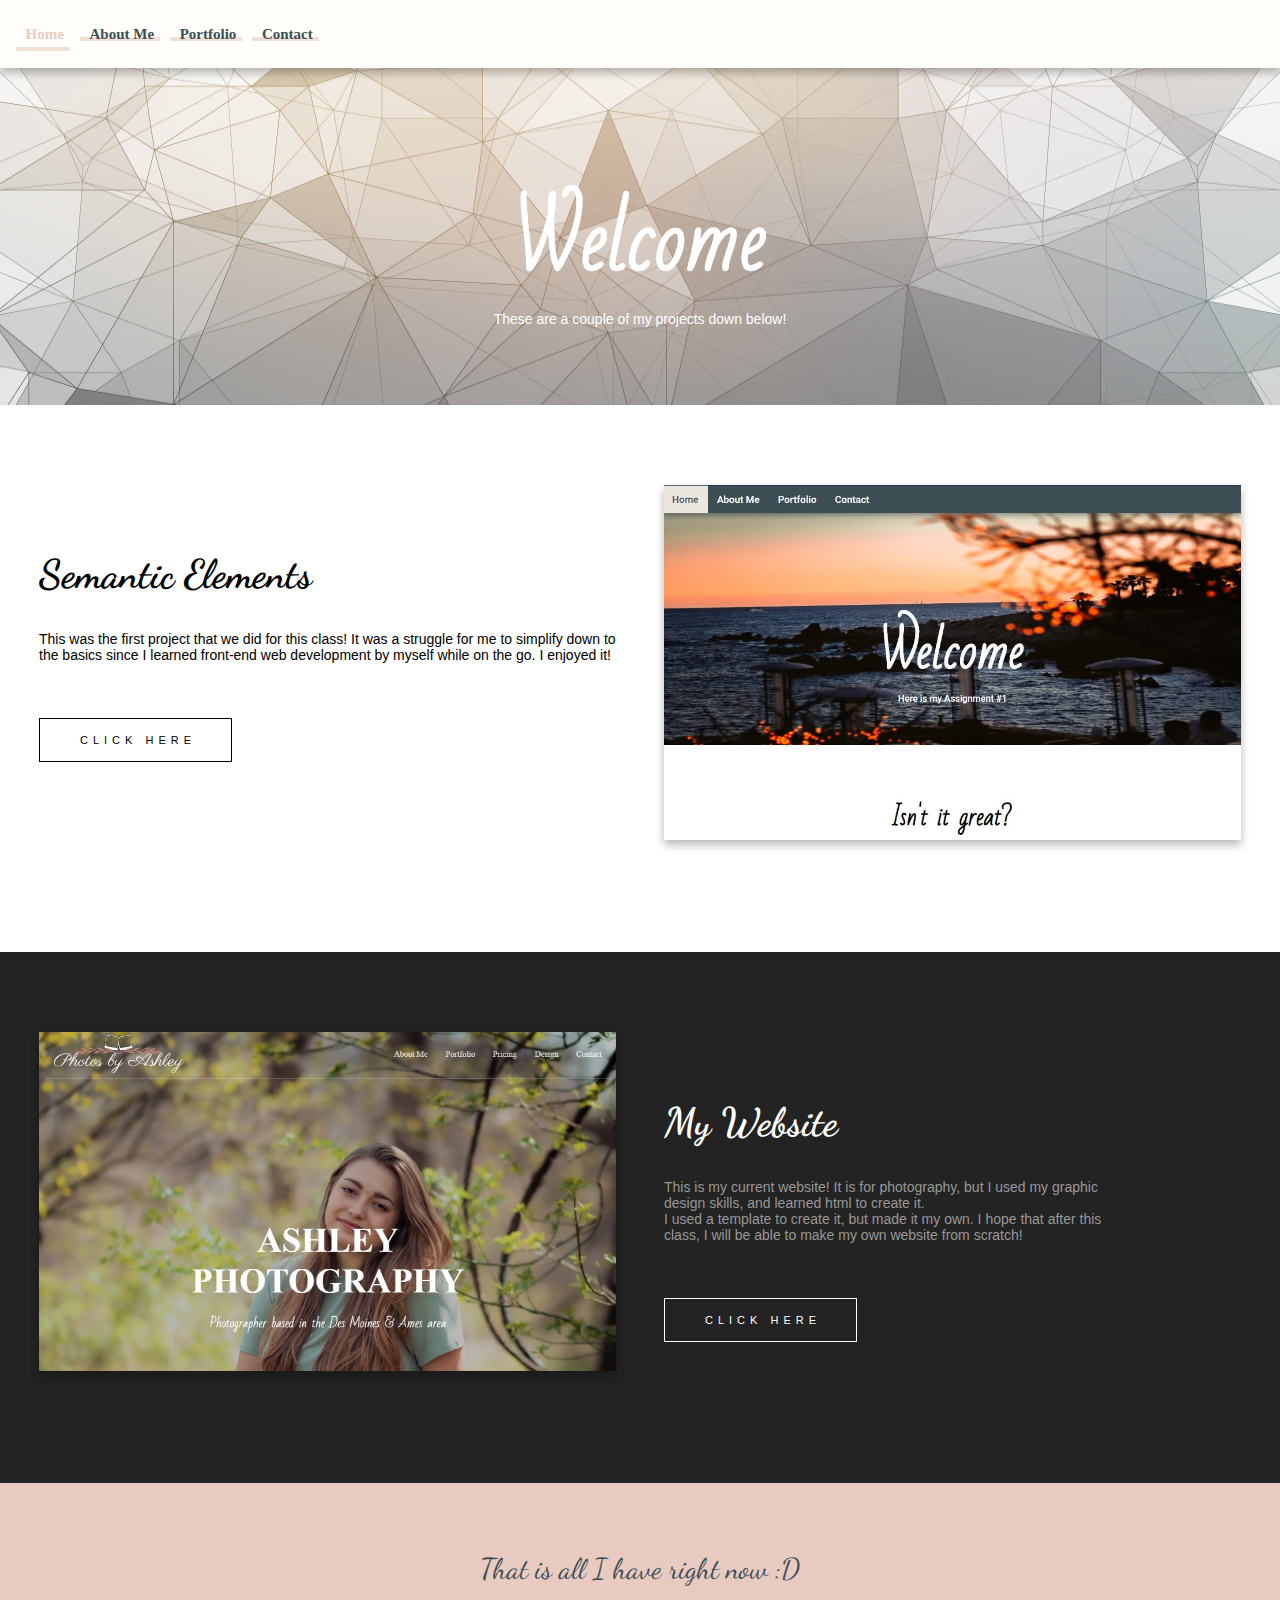
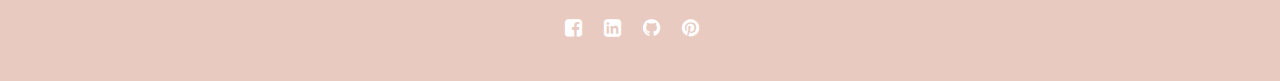
<file: index.html>
<!DOCTYPE html> 
<html lang="en"> 
    <head> 
        <meta charset="UTF-8"/> 
        <title>Good Website</title>         
        <link rel="stylesheet" href="https://fonts.googleapis.com/css?family=Bad+Script"> 
        <link rel="stylesheet" href="https://fonts.googleapis.com/css?family=Amatic+SC"> 
        <link href='https://fonts.googleapis.com/css?family=Roboto+Condensed:300,400,700%7COpen+Sans:300,400,600,700' rel='stylesheet' type='text/css'>
        <link rel="stylesheet" href="https://fonts.googleapis.com/css?family=Dancing+Script"> 
        <link rel="stylesheet" href="https://cdnjs.cloudflare.com/ajax/libs/font-awesome/4.7.0/css/font-awesome.min.css"> 
        <link rel="stylesheet" href="styles/stylesheet.css"> 
    </head>     
    <body> 
        <!-- Header -->         
        <header class="header fixed shadow"> 
            <nav class="nav"> 
                <ul> 
                    <li> 
                        <a class="active" href="index.html">Home</a> 
                    </li>                     
                    <li> 
                        <a href="about-me.html">About Me</a> 
                    </li>                     
                    <li> 
                        <a href="#portfolio">Portfolio</a> 
                    </li>                     
                    <li> 
                        <a href="contact.html">Contact</a> 
                    </li>                     
                </ul>                 
            </nav>             
        </header>         
        <!-- Content -->         
        <div class="content clearfix"> 
            <!-- Main  -->             
            <section class="hero"> 
                <div class="bg-image"> 
                    <img src="images/1.jpg" alt="Cat" class="width-12"> 
                    <div class="bg-text"> 
                        <h1 class="white">Welcome</h1> 
                        <p class="white">These are a couple of my projects down below!</p> 
                    </div>                     
                </div>                 
            </section>             
            <section class="section-block bg-white"> 
                <div class="row"> 
                    <div class="column width-6 pt-2"> 
                        <h2 class="dancing">Semantic Elements</h2> 
                        <p>This was the first project that we did for this class! It was a struggle for me to simplify down to the basics since I learned front-end web development by myself while on the go. I enjoyed it!</p>
                        <br> 
                        <button class="new" onclick="window.open('https://github.com/ashleyL25/semantic-elements.git', '_blank'); return false;">Click Here</button>                         
                    </div>                     
                    <div class="column width-6"> 
                        <img src="images/Semantic-Element-webpage.jpg" alt="Project 1" class="shadow width-12"> 
                    </div>                     
                </div>                 
            </section>             
            <section class="section-block bg-grey"> 
                <div class="row"> 
                    <div class="column width-6"> 
                        <img src="images/my-website.jpg" alt="Project 1" class="shadow width-12"> 
                    </div>                     
                    <div class="column width-5 pt-2"> 
                        <h2 class="white dancing">My Website</h2> 
                        <p class="light-grey">This is my current website! It is for photography, but I used my graphic design skills, and learned html to create it.<br>I used a template to create it, but made it my own. I hope that after this class, I will be able to make my own website from scratch!</p>
                        <br> 
                        <button class="dark" onclick="window.open('http://photosbyashleyia.com/', '_blank'); return false;">Click Here</button>                         
                    </div>                     
                </div>                 
            </section>             
        </div>         
        <!-- Footer -->         
        <footer class="footer"> 
            <div> 
                <h3 class="delay dancing">That is all I have right now :D</h3> 
            </div>             
            <div class="width-6 center"> 
                <ul class="social-list horizontal"> 
                    <li> 
                        <a href="https://www.facebook.com/Ashley-McDowell-232344890658340"><i class="fa fa-facebook-square" style="font-size:20px;color:white"></i></a> 
                    </li>                     
                    <li> 
                        <a href="https://www.linkedin.com/in/ashley-mcdowell-99b544112"><i class="fa fa-linkedin-square" style="font-size:20px;color:white"></i></a> 
                    </li>                     
                    <li> 
                        <a href="https://github.com/ashleyL25"><i class="fa fa-github" style="font-size:20px;color:white"></i></a> 
                    </li>                     
                    <li> 
                        <a href="https://pin.it/stxhkap7amxkat"><i class="fa fa-pinterest" style="font-size:20px;color:white"></i></a> 
                    </li>                     
                </ul>                 
            </div>             
        </footer>         
    </body>     
</html>
</file>
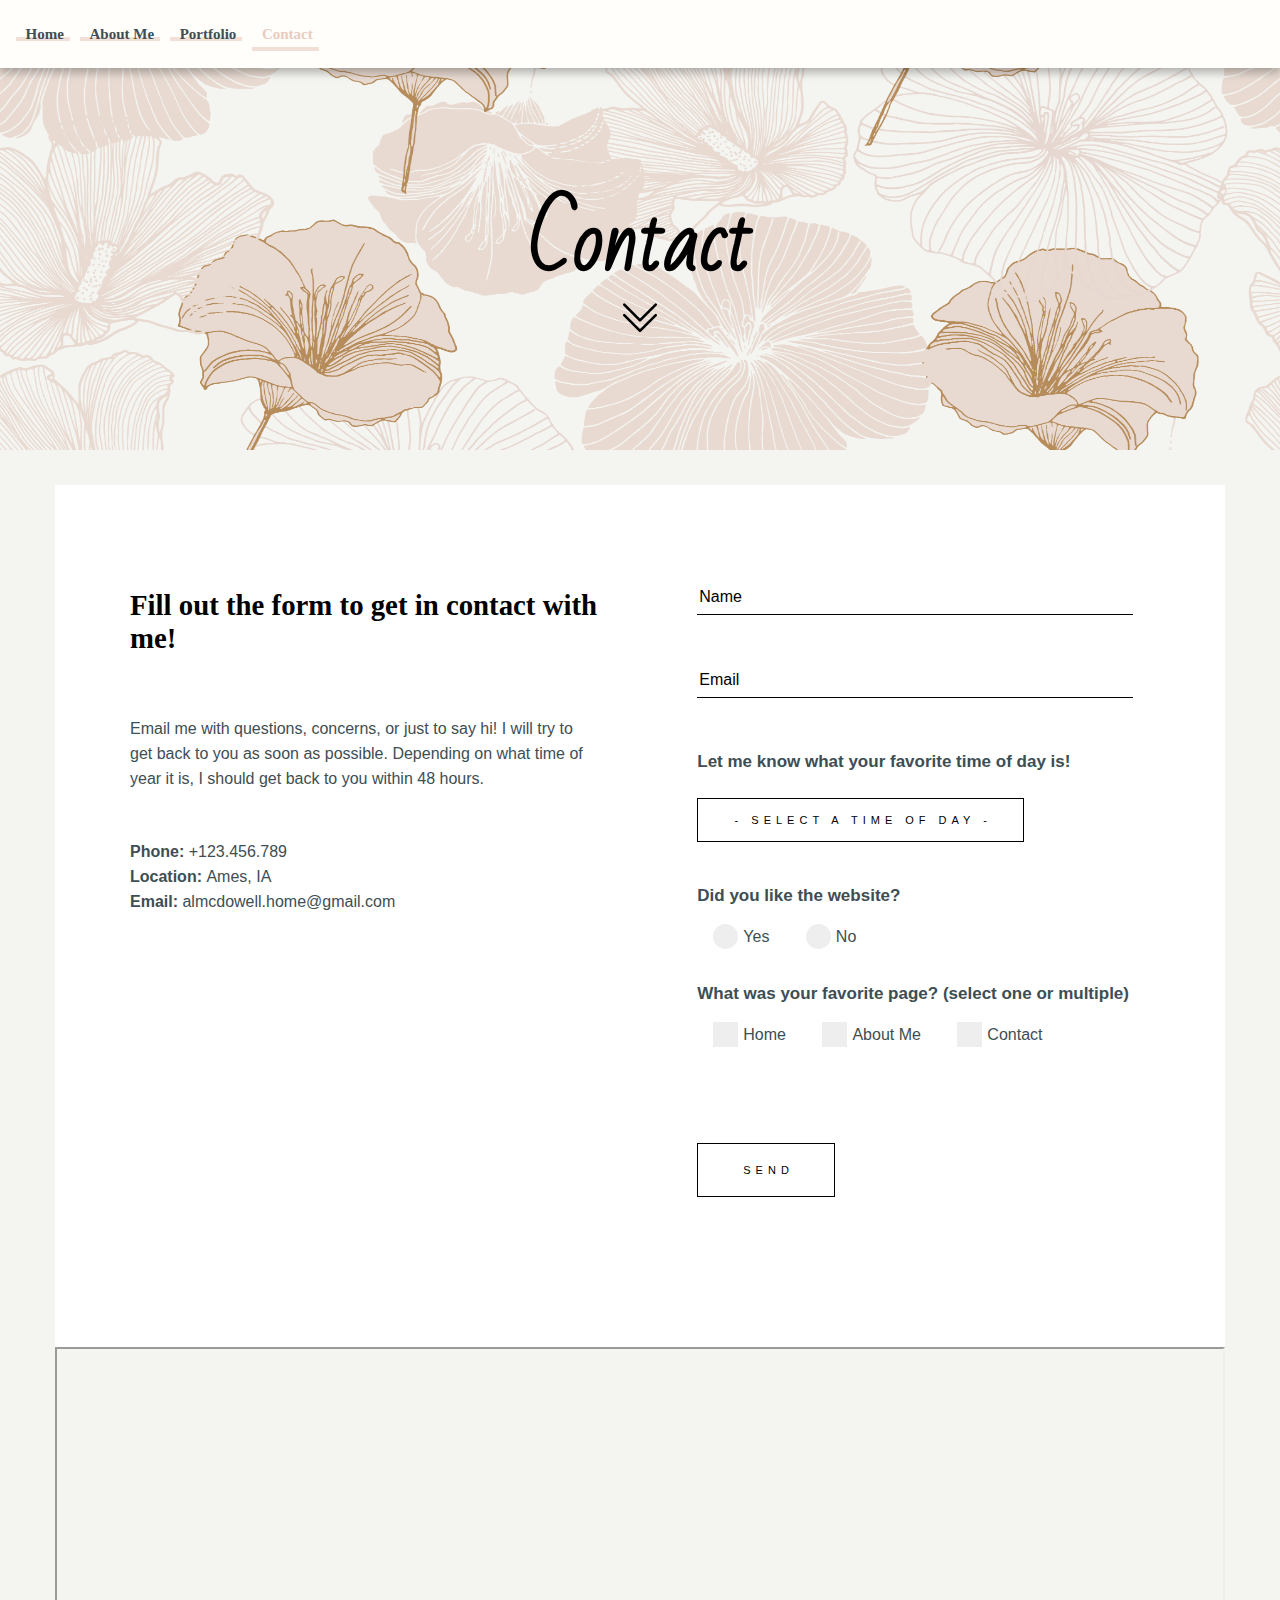
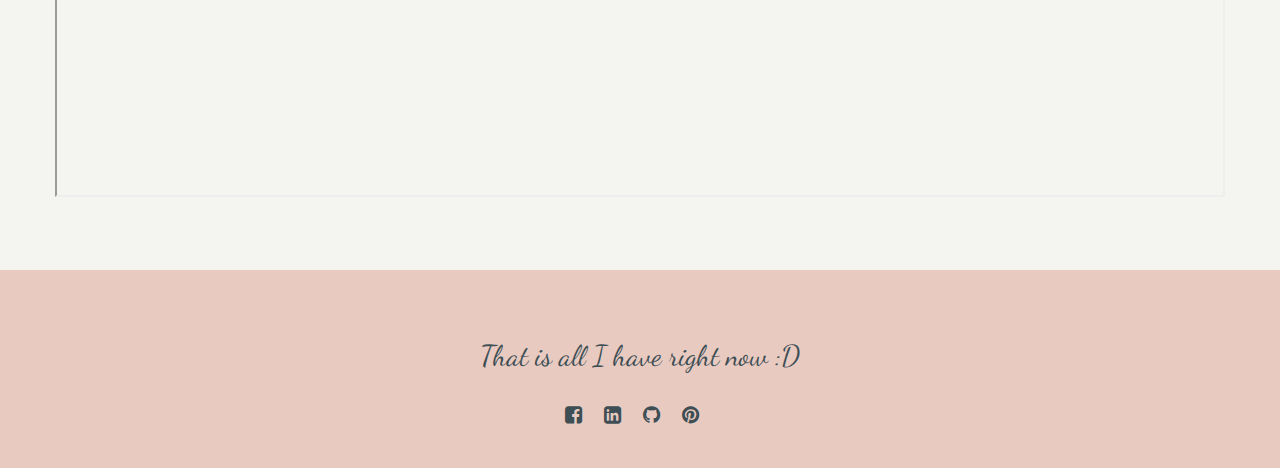
<file: contact.html>
<!DOCTYPE html>
<html lang="en">
    <head>
        <meta charset="UTF-8"/>
        <title>Good Website</title>
        <link rel="stylesheet" href="https://fonts.googleapis.com/css?family=Bad+Script">
        <link rel="stylesheet" href="https://fonts.googleapis.com/css?family=Amatic+SC">
        <link href='https://fonts.googleapis.com/css?family=Roboto+Condensed:300,400,700%7COpen+Sans:300,400,600,700' rel='stylesheet' type='text/css'>
        <link rel="stylesheet" href="https://fonts.googleapis.com/css?family=Dancing+Script">
        <link rel="stylesheet" href="https://cdnjs.cloudflare.com/ajax/libs/font-awesome/4.7.0/css/font-awesome.min.css">
        <link rel="stylesheet" href="styles/stylesheet.css">
    </head>
    <body>
        <!-- Header -->
        <header class="header fixed shadow">
            <nav class="nav">
                <ul>
                    <li>
                        <a href="index.html">Home</a>
                    </li>
                    <li>
                        <a href="about-me.html">About Me</a>
                    </li>
                    <li>
                        <a href="#portfolio">Portfolio</a>
                    </li>
                    <li>
                        <a class="active" href="contact.html">Contact</a>
                    </li>
                </ul>
            </nav>
        </header>
        <!-- Content -->
        <div class="content clearfix" style="background-attachment: fixed;">
            <!-- Main  -->
            <section class="hero">
                <div class="bg-image">
                    <img src="images/elegant-flower-pattern-15.png" alt="Flower" class="width-12">
                    <div class="bg-text">
                        <h1>Contact</h1>
                        <svg width="3em" height="3em" viewBox="0 0 16 16" class="bi bi-chevron-double-down" fill="currentColor" xmlns="http://www.w3.org/2000/svg">
                            <path fill-rule="evenodd" d="M1.646 6.646a.5.5 0 0 1 .708 0L8 12.293l5.646-5.647a.5.5 0 0 1 .708.708l-6 6a.5.5 0 0 1-.708 0l-6-6a.5.5 0 0 1 0-.708z"/>
                            <path fill-rule="evenodd" d="M1.646 2.646a.5.5 0 0 1 .708 0L8 8.293l5.646-5.647a.5.5 0 0 1 .708.708l-6 6a.5.5 0 0 1-.708 0l-6-6a.5.5 0 0 1 0-.708z"/>
                        </svg>
                    </div>
                </div>
            </section>
            <div class="site-wrapper">
                <div class="more-space"></div>
                <div class="page-content-wrapper center-relative content-1170" id="content">
                    <div class="page-content">
                        <div class="one_half ">
                            <h3>Fill out the form to get in contact with me!</h3>
                            <br>
                            <p>Email me with questions, concerns, or just to say hi! I will try to get back to you as soon as possible. Depending on what time of year it is, I should get back to you within 48 hours.</p>
                            <br>
                            <p> <strong>Phone: </strong>+123.456.789 <br> <strong>Location: </strong>Ames, IA <br> <strong>Email: </strong>almcdowell.home@gmail.com <br> </p>
                        </div>
                        <form method="post" action="mailto:ashleydesignia@gmail.com" enctype="text/plain">
                            <div class="one_half last">
                                <fieldset class="contact-form">
                                    <p><input id="name" type="text" name="your-name" placeholder="Name"></p>
                                    <p><input id="contact-email" type="email" name="your-email" placeholder="Email"></p>
                                    <p><span class="lg-text">Let me know what your favorite time of day is!</span> <select>
                                            <option selected="selected" value="">- Select a Time of Day -</option>
                                            <option value="morning">Morning</option>
                                            <option value="afternoon">Afternoon</option>
                                            <option value="evening">Evening</option>
                                        </select></p>
                                    <p><span class="lg-text">Did you like the website?</span><br> <label class="containers">
                                            <input type="radio" name="radio">
                                            <span class="radiocheck"></span>
                                            <span class="pushing">Yes</span>
                                        </label> <label class="containers">
                                            <input type="radio" name="radio">
                                            <span class="radiocheck"></span>
                                            <span class="pushing">No</span>
                                        </label> </p>
                                    <p><span class="lg-text">What was your favorite page? (select one or multiple)</span><br> <label class="containers">
                                            <input type="checkbox">
                                            <span class="checkmark"></span>
                                            <span class="pushing">Home</span>
                                        </label> <label class="containers">
                                            <input type="checkbox">
                                            <span class="checkmark"></span>
                                            <span class="pushing">About Me</span>
                                        </label> <label class="containers">
                                            <input type="checkbox">
                                            <span class="checkmark"></span>
                                            <span class="pushing">Contact</span>
                                        </label> </p>
                                    <div class="more-space"></div>
                                    <p class="contact-submit-holder"><input type="submit" onClick="" value="SEND"></p>
                                </fieldset>
                            </div>
                        </form>
                        <div class="clear"></div>
                    </div>
                    <div class="center-relative">
                        <iframe src="https://www.google.com/maps/embed?pb=!1m18!1m12!1m3!1d94841.90356821321!2d-93.69641633213949!3d42.02581921059008!2m3!1f0!2f0!3f0!3m2!1i1024!2i768!4f13.1!3m3!1m2!1s0x87ee70624634a06b%3A0x273156083cc75200!2sAmes%2C%20IA!5e0!3m2!1sen!2sus!4v1606844796503!5m2!1sen!2sus" width="600" height="450" allowfullscreen></iframe>
                        <br>
                    </div>
                </div>
            </div>
        </div>
        <!-- Footer -->
        <footer class="footer">
            <div>
                <h3 class="delay dancing">That is all I have right now :D</h3>
            </div>
            <div class="width-6 center">
                <ul class="social-list horizontal">
                    <li>
                        <a href="https://www.facebook.com/Ashley-McDowell-232344890658340"><i class="fa fa-facebook-square" style="font-size:20px;color:#3d4e54"></i></a>
                    </li>
                    <li>
                        <a href="https://www.linkedin.com/in/ashley-mcdowell-99b544112"><i class="fa fa-linkedin-square" style="font-size:20px;color:#3d4e54"></i></a>
                    </li>
                    <li>
                        <a href="https://github.com/ashleyL25"><i class="fa fa-github" style="font-size:20px;color:#3d4e54"></i></a>
                    </li>
                    <li>
                        <a href="https://pin.it/stxhkap7amxkat"><i class="fa fa-pinterest" style="font-size:20px;color:#3d4e54"></i></a>
                    </li>
                </ul>
            </div>
        </footer>
    </body>
</html>
</file>
<file: styles/stylesheet.css>
/* ------------------------------------------------------------------
My CSS Yay :)
------------------------------------------------------------------- */
/* ------------------------------------------------------------------
Fonts :D
------------------------------------------------------------------- */
html {
    scroll-behavior: smooth;
}

body {
    margin: 0;
    font-family: 'Roboto', sans-serif;
    font-size: 14px;
    font-weight: 300;
    background-color: #f4f4f1;
}

.site-wrapper ::selection {
    background-color: #f4f4f1;
}

h1 {
    font-family: 'Bad Script', sans-serif;
    font-size: 5rem;
    color: black;
    margin-bottom: -0.3em;
}

h2 {
    font-family: 'Playfair Display', serif;
    font-size: 2.5rem;
}

h3 {
    font-family: 'Playfair Display', serif;
    font-size: 1.8rem;
}

h4 {
    font-family: 'Amatic SC' , serif;
    font-size: 1rem;
}

.text-center {
    text-align: center;
}

.text-left {
    text-align: left;
}

.text-right {
    text-align: right;
}

.dancing {
    font-family: Dancing Script!important;
}

.lead {
    font-size: 1.5rem;
    line-height: 1.5;
    font-weight: 200;
}

.bad-script {
    font-family: 'Bad Script', sans-serif !important;
}

/* ------------------------------------------------------------------
Colors! :p
------------------------------------------------------------------- */
.bg-grey {
    background-color: #232323;
    border-color: #232323;
}

.bg-white {
    background-color: #fff;
    border-color: #fff;
}

.white {
    color: #fff;
}

.grey {
    color: #333;
}

.light-grey {
    color: #989898;
}

/* ------------------------------------------------------------------
Sections :S
------------------------------------------------------------------- */
article,
aside,
figcaption,
figure,
footer,
header,
hgroup,
main,
nav,
section {
    display: block;
}

header {
    width: 100%;
    position: relative;
}

.footer {
    width: 100%;
    background-color: #E8CAC1;
    color: #3d4e54;
    position: relative;
    z-index: 1;
    padding-top: 2.5rem;
    padding-bottom: 2.5rem;
    text-align: center;
}

.footer {
    padding-left: 5rem;
    padding-right: 5rem;
}

.nav {
    overflow: hidden;
    background-color: #FFFEFA;
    width: 100%;
    padding: 0.8rem;
}

.nav a {
    float: left;
    color: #3d4e54;
    text-align: center;
    padding: 0.5rem;
    margin: 0.3rem;
    font-size: 15px;
    font-family: 'Playfair Display', serif;
    font-weight: bold;
}

/* .nav a {
    float: left;
    color: #3d4e54;
    text-align: center;
    padding: 14px 16px;
    text-decoration: none;
    font-size: 20px;
    font-family: 'Amatic SC' , serif;
    font-weight: bold;
}

.nav a:hover {
    background-color: #beb7a5;
    color: #fff;
    font-weight: bold;
    transition-duration: 0.5s;
    transition-timing-function: ease;
}

.nav a.active {
    text-decoration: underline dotted;
} */
.nav a:hover:after {
    bottom: 0;
}

.nav a.active:after {
    content: '';
    display: block;
    width: 100%;
    height: 4px;
    opacity: 0.6;
    background-color: #e9cbc1;
    position: absolute;
    left: -2px;
    z-index: -1;
    bottom: 0px;
    left: -2px;
    z-index: -1;
    transition: bottom .5s ease;
}

.nav a.active {
    color: #e9cbc1;
}

.nav a:after {
    content: '';
    display: block;
    width: 100%;
    height: 4px;
    opacity: 0.6;
    background-color: #e9cbc1;
    position: absolute;
    bottom: 9.5px;
    left: -2px;
    z-index: -1;
    transition: bottom .5s ease;
}

.nav a {
    position: relative;
    display: inline-block;
    z-index: 0;
}

body a {
    text-decoration: none;
    transition: color .2s linear;
}

.bg-image {
    background-position: center;
    background-repeat: no-repeat;
    background-size: cover;
    position: relative;
    height: 50vh;
    vertical-align: middle;
    overflow: hidden;
}

.bg-image img {
    min-height: 500px !important;
    max-height: 700px !important;
}

.hero {
    padding-top: 0;
    padding-bottom: 0;
    width: 100%;
    background-size: cover;
    background-position: center;
    position: relative;
    z-index: 1;
    height: 45vh;
}

.bg-text {
    text-align: center;
    position: absolute;
    top: 50%;
    left: 50%;
    transform: translate(-50%, -50%);
    width: 100%;
}

button {
    border: none;
    outline: 0;
    display: inline-block;
    padding: 10px 25px;
    color: #3d4e54;
    background-color: #f0a792;
    text-align: center;
    cursor: pointer;
    z-index: 1;
    font-weight: bold;
}

button:hover {
    background-color: #ece7de;
    color: #3d4e54;
    box-shadow: 0 4px 8px 0 rgba(0, 0, 0, 0.2), 0 6px 10px 0 rgba(0, 0, 0, 0.15);
    transition-duration: 1s;
    transition-timing-function: ease;
}

button.new {
    display: inline-block;
    color: #000;
    border: 1px solid #000;
    text-align: center;
    padding: 15px 35px 15px 40px;
    cursor: pointer;
    margin-bottom: 25px;
    margin-top: 25px;
    vertical-align: middle;
    text-decoration: none;
    background: transparent;
    font-family: 'Lato', sans-serif;
    font-weight: 400;
    font-size: 11px;
    transition: color .3s ease, background-color .3s ease;
    text-transform: uppercase;
    letter-spacing: 5px;
}

button.dark {
    display: inline-block;
    color: #fff;
    border: 1px solid #fff;
    text-align: center;
    padding: 15px 35px 15px 40px;
    cursor: pointer;
    margin-bottom: 25px;
    margin-top: 25px;
    vertical-align: middle;
    text-decoration: none;
    background: transparent;
    font-family: 'Lato', sans-serif;
    font-weight: 400;
    font-size: 11px;
    transition: color .3s ease, background-color .3s ease;
    text-transform: uppercase;
    letter-spacing: 5px;
}

button.new:hover {
    background-color: #000;
    color: #fff;
}

button.dark:hover {
    background-color: #fff;
    color: #000;
}

.section-block {
    position: relative;
    z-index: 1;
}

.section-block {
    padding-top: 11rem;
    padding-bottom: 8rem;
}

.section-block {
    width: 100%;
    padding-top: 5rem;
    padding-bottom: 7rem;
    padding-right: 15px;
    padding-left: 15px;
    background-size: cover;
    background-position: center;
    z-index: 1;
}

.column {
    padding-left: 1.5rem;
    padding-right: 1.5rem;
    float: left;
}

.row::after {
    content: "";
    clear: both;
    display: table;
}

hr {
    margin: 3rem 0;
    border-top: 1px solid #fff;
    border-right: 0;
    border-bottom: 0;
    border-left: 0;
    height: 0;
    clear: both;
}

ul {
    padding: 0;
    margin: 0;
    list-style: none;
    font-size: 1.4rem;
}

li {
    background: 0 0;
    float: none;
    position: relative;
}

.column img {
    height: auto;
    display: inline-block;
    vertical-align: middle;
    border: none;
    border-radius: inherit;
    outline: 0;
    max-height: 500px;
    max-width: 800px;
    min-height: 300px;
    background-position: center center;
}

h3.delay {
    font-weight: normal;
    transition-property: border-top, border-bottom, transform;
    transition-duration: 2s;
    transition-delay: 0.3s;
    transition-timing-function: ease;
}

h3.delay:hover {
    transform: scale(1.2);
}

/* ------------------------------------------------------------------
Contact Form Styles :D
------------------------------------------------------------------- */
.page-content {
    background-color: #fff;
    padding: 75px;
}

fieldset {
    border: none;
}

.pushing {
    padding-left: 10px;
}

.page-content-wrapper {
    margin-bottom: 70px;
}

.center-relative {
    margin-left: auto;
    margin-right: auto;
}

.page-wrapper {
    position: relative;
}

.content-1170 {
    width: 1170px;
}

@media screen and (max-width: 1600px) {
    .content-1170 {
        max-width: 95%;
    }
}

iframe {
    width: 100% !important;
}

.contact-form {
    max-width: 100%;
    width: 770px;
    margin: 0 auto;
    font-size: 22px;
    color: #4b4b4b;
}

.contact-form p {
    margin-bottom: 0 !important;
}

.contact-form p {
    margin-bottom: 0 !important;
}

.contact-form input[type=text],
.contact-form input[type=email],
.contact-form textarea {
    border: 0;
    border-bottom: 1px solid;
    padding-bottom: 5px;
    font-size: 16px;
    font-family: 'Lato', sans-serif;
    width: 100%;
    line-height: 25px;
    color: #000;
    font-weight: 400;
    font-size: 15px;
    margin-bottom: 35px;
}

.contact-form textarea {
    height: 150px;
}

.contact-form input[name="your-name"] {
    margin-top: 0;
    padding-top: 0;
}

.contact-form input[type=text]::-webkit-input-placeholder,
.contact-form input[type=email]::-webkit-input-placeholder,
.contact-form textarea::-webkit-input-placeholder {
    font-family: 'Lato', sans-serif;
    color: #000;
    font-weight: 400;
    font-size: 16px;
    line-height: 25px;
}

.contact-form input[type=text]::-moz-placeholder,
.contact-form input[type=email]::-moz-placeholder,
.contact-form textarea::-moz-placeholder {
    font-family: 'Lato', sans-serif;
    color: #000;
    font-weight: 400;
    font-size: 16px;
    line-height: 25px;
    opacity: 1;
}

.contact-form input[type=text]:-ms-input-placeholder,
.contact-form input[type=email]:-ms-input-placeholder,
.contact-form textarea:-ms-input-placeholder {
    font-family: 'Lato', sans-serif;
    color: #000;
    font-weight: 400;
    font-size: 16px;
    line-height: 25px;
}

.contact-form input[type=text]:-moz-placeholder,
.contact-form input[type=email]:-moz-placeholder,
.contact-form textarea:-moz-placeholder {
    font-family: 'Lato', sans-serif;
    color: #000;
    font-weight: 400;
    font-size: 16px;
    line-height: 25px;
    opacity: 1;
}

.contact-form input[type=text],
.contact-form input[type=email],
.contact-form input[type=check] {
    padding-bottom: 5px;
}

.contact-form input[name="your-name"] {
    margin-top: 0;
    padding-top: 0;
}

.contact-submit-holder {
    position: relative;
    margin-bottom: 25px;
}

.contact-form input[type=submit] {
    display: inline-block;
    color: #000;
    border: 1px solid #000;
    text-align: center;
    padding: 20px 40px 20px 45px;
    cursor: pointer;
    margin-bottom: 25px;
    vertical-align: middle;
    text-decoration: none;
    background: transparent;
    font-family: 'Lato', sans-serif;
    font-weight: 400;
    font-size: 11px;
    transition: color .3s ease, background-color .3s ease;
    text-transform: uppercase;
    letter-spacing: 5px;
}

.contact-form input[type=submit]:hover {
    background-color: #000;
    color: #fff;
}

select {
    -webkit-appearance: none;
    -moz-appearance: none;
    appearance: none;
    display: inline-block;
    color: #000;
    border: 1px solid #000;
    text-align: center;
    padding: 15px 30px 15px 35px;
    cursor: pointer;
    margin-bottom: 25px;
    vertical-align: middle;
    text-decoration: none;
    background: transparent;
    font-family: 'Lato', sans-serif;
    font-weight: 400;
    font-size: 11px;
    transition: color .3s ease, background-color .3s ease;
    text-transform: uppercase;
    letter-spacing: 5px;
}

.form-select {
    width: 100%;
    padding: 0!important;
    position: relative;
}

.form-select select {
    width: 100%;
    padding: 1.3rem 2.5rem;
}

.field-wrapper {
    position: relative;
    overflow: hidden;
}

.form-select:after {
    font-family: icomoon;
    font-size: 1.5rem;
    content: "";
    pointer-events: none;
    position: absolute;
    top: 1rem;
    right: 2rem;
}

input,
select,
textarea {
    -webkit-appearance: none;
    -moz-appearance: none;
    appearance: none;
    -webkit-border-radius: 0;
}

.disabled,
input:disabled,
select:disabled,
textarea:disabled {
    opacity: .6;
    cursor: default!important;
}

.disabled * {
    cursor: default!important;
}

.form-element {
    background: #f9f9f9;
    font-size: 1.3rem;
    color: #666;
    border: 1px solid #eee;
    border-radius: 0;
}

.form-element:focus,
.input-indication .form-element:focus+.inherit-style,
.input-indication.reverse .form-element:focus+.inherit-style {
    background: #fff;
    color: #333;
    border: 1px solid #ccc;
    box-shadow: 0 0 .2rem 0 rgba(0,0,0,.2);
    outline: 0;
}

select option {
    position: absolute;
    opacity: 0;
    cursor: pointer;
    height: 0;
    width: 0;
}

select::-ms-expand {
    display: none;
}

.lg-text {
    font-size: 17px;
    font-weight: 600;
    padding-bottom: 50px;
}

.lg-medium {
    font-size: 18px;
    font-weight: 600;
}

select {
    margin-top: 1.5rem;
}

/* Checkbox design */
.containers {
    display: inline-block;
    position: relative;
    margin-bottom: 12px;
    padding-left: 20px;
    margin: 1rem;
    cursor: pointer;
    -webkit-user-select: none;
    -moz-user-select: none;
    -ms-user-select: none;
    user-select: none;
}

.containers input {
    position: absolute;
    opacity: 0;
    cursor: pointer;
    height: 0;
    width: 0;
}

/* Create a custom checkbox */
.checkmark {
    position: absolute;
    top: 0;
    left: 0;
    height: 25px;
    width: 25px;
    background-color: #eee;
}

.containers:hover input ~ .checkmark {
    background-color: #ccc;
}

.containers input:checked ~ .checkmark {
    background-color: #E8CAC1;
}

.checkmark:after {
    content: "";
    position: absolute;
    display: none;
}

.containers input:checked ~ .checkmark:after {
    display: block;
}

.containers .checkmark:after {
    left: 9px;
    top: 6px;
    width: 5px;
    height: 10px;
    border: solid white;
    border-width: 0 3px 3px 0;
    -webkit-transform: rotate(45deg);
    -ms-transform: rotate(45deg);
    transform: rotate(45deg);
}

/* End - Checkbox design */
/* Start - Radio design */
.containers .radiocheck:after {
    top: 9px;
    left: 8px;
    width: 8px;
    height: 8px;
    border-radius: 50%;
    background: white;
}

.containers input:checked ~ .radiocheck:after {
    display: block;
}

.radiocheck:after {
    content: "";
    position: absolute;
    display: none;
}

.radiocheck {
    position: absolute;
    top: 0;
    left: 0;
    height: 25px;
    width: 25px;
    background-color: #eee;
    border-radius: 50%;
}

.containers:hover input ~ .radiocheck {
    background-color: #ccc;
}

.containers input:checked ~ .radiocheck {
    background-color: #E8CAC1;
}

#content p {
    margin-bottom: 16px;
    font-size: 16px;
    font-family: 'Lato', sans-serif;
    line-height: 25px;
    color: #3d4e54;
    font-weight: 400;
}

.animate {
    opacity: 0;
    transition: .3s ease-in;
    -ms-transform: translate(0px,70px);
    -webkit-transform: translate(0px,70px);
    transform: translate(0px,70px);
}

.animate.show-it {
    opacity: 1;
    -ms-transform: translate(0px,0px);
    -webkit-transform: translate(0px,0px);
    transform: translate(0px,0px);
}

/* ------------------------------------------------------------------
Sizing :l
------------------------------------------------------------------- */
.left {
    float: left;
}

.right {
    float: right;
}

.center {
    margin: auto;
}

.fixed {
    position: fixed;
    top: 0;
    left: 0;
    z-index: 100;
}

.pt-1 {
    padding-top: 1rem;
}

.pt-2 {
    padding-top: 2rem;
}

.pt-3 {
    padding-top: 3rem;
}

.pt-4 {
    padding-top: 4rem;
}

.pt-5 {
    padding-top: 5rem;
}

.pt-6 {
    padding-top: 6rem;
}

.pb-1 {
    padding-bottom: 1rem;
}

.pb-2 {
    padding-bottom: 2rem;
}

.pb-3 {
    padding-bottom: 3rem;
}

.pb-4 {
    padding-bottom: 4rem;
}

.pb-5 {
    padding-bottom: 5rem;
}

.pb-6 {
    padding-bottom: 6rem;
}

.width-1 {
    width: 8.33333%;
}

.width-2 {
    width: 16.66667%;
}

.width-3 {
    width: 25%;
}

.width-4 {
    width: 33.33333%;
}

.width-5 {
    width: 41.66667%;
}

.width-6 {
    width: 50%;
}

.width-7 {
    width: 58.33333%;
}

.width-8 {
    width: 66.66667%;
}

.width-9 {
    width: 75%;
}

.width-10 {
    width: 83.33333%;
}

.width-11 {
    width: 91.66667%;
}

.width-12 {
    width: 100%;
}

.push-1 {
    left: 8.33333%;
}

.push-2 {
    left: 16.66667%;
}

.push-3 {
    left: 25%;
}

.push-4 {
    left: 33.33333%;
}

.push-5 {
    left: 41.66667%;
}

.push-6 {
    left: 50%;
}

.push-7 {
    left: 58.33333%;
}

.push-8 {
    left: 66.66667%;
}

.push-9 {
    left: 75%;
}

.push-10 {
    left: 83.33333%;
}

.push-11 {
    left: 91.66667%;
}

.pull-1 {
    right: 8.33333%;
}

.pull-2 {
    right: 16.66667%;
}

.pull-3 {
    right: 25%;
}

.pull-4 {
    right: 33.33333%;
}

.pull-5 {
    right: 41.66667%;
}

.pull-6 {
    right: 50%;
}

.pull-7 {
    right: 58.33333%;
}

.pull-8 {
    right: 66.66667%;
}

.pull-9 {
    right: 75%;
}

.pull-10 {
    right: 83.33333%;
}

.pull-11 {
    right: 91.66667%;
}

.offset-1 {
    margin-left: 8.33333%;
}

.offset-2 {
    margin-left: 16.66667%;
}

.offset-3 {
    margin-left: 25%;
}

.offset-4 {
    margin-left: 33.33333%;
}

.offset-5 {
    margin-left: 41.66667%;
}

.offset-6 {
    margin-left: 50%;
}

.offset-7 {
    margin-left: 58.33333%;
}

.offset-8 {
    margin-left: 66.66667%;
}

.offset-9 {
    margin-left: 75%;
}

.offset-10 {
    margin-left: 83.33333%;
}

.offset-11 {
    margin-left: 91.66667%;
}

.clear {
    clear: both;
}

.center-absolute {
    left: 50%;
}

.aligncenter {
    display: block;
    margin: 5px auto 5px auto;
}

.one,
.one_half,
.one_third,
.two_third,
.three_fourth,
.one_fourth {
    margin-right: 14%;
    float: left;
    position: relative;
    margin-bottom: 30px;
}

.last {
    margin-right: 0 !important;
    clear: right;
}

.one {
    float: none;
    display: block;
    clear: both;
    margin-right: 0;
}

.one_half {
    width: 43%;
}

.one_third {
    width: 24%;
}

.two_third {
    width: 62%;
}

.one_fourth {
    width: 14.5%;
}

.three_fourth {
    width: 71.5%;
}

/* ------------------------------------------------------------------
Make it purdy :l
------------------------------------------------------------------- */
.shadow {
    box-shadow: 0 4px 8px 0 rgba(0, 0, 0, 0.2), 0 6px 10px 0 rgba(0, 0, 0, 0.10);
}

.space {
    margin-bottom: 2rem;
}

.more-space {
    margin-bottom: 5rem !important;
}

.clearfix:after,
.clearfix:before {
    height: 0;
    content: ".";
    display: block;
    overflow: hidden;
}

.clearfix:after {
    clear: both;
}

.header {
    overflow: hidden;
}

*,
:after,
:before {
    -moz-box-sizing: border-box;
    -webkit-box-sizing: border-box;
    box-sizing: border-box;
}

.underline {
    position: relative;
    display: inline-block;
}

.underline:after {
    content: '';
    display: block;
    width: 106%;
    height: 7px;
    background-color: #A2BACC;
    position: absolute;
    left: -3%;
    bottom: 6px;
    z-index: -1;
}

/* ------------------------------------------------------------------
Font Awesome :E
------------------------------------------------------------------- */
.social-list {
    margin-left: 0;
    list-style: none;
}

.social-list a {
    margin-right: 1rem;
}

.social-list [class*=icon-] {
    margin: 0;
}

.horizontal li {
    display: inline-block;
    list-style: none;
}

.footer>.column>div {
    flex-direction: column;
}

.footer .widget {
    margin-bottom: 3rem;
}

/* ------------------------------------------------------------------
A little mobile help :E
------------------------------------------------------------------- */
@media only screen and (min-width:1920px){
    .column {
        padding-left: 15rem;
        padding-right: 10rem;
        text-align: center;
        margin-top: auto;
        margin-bottom: auto;
    }
}

@media screen and (max-width: 1020px) {
    .one_half,
    .one_third,
    .one_fourth,
    .two_third,
    .three_fourth {
        width: 100%;
        float: none;
        margin-right: 0;
        margin-left: 0;
        text-align: center;
    }
}

@media only screen and (max-width:768px){
    .row>.column>:not(.box),
    .row>.column>div>:not(.box) {
        height: auto;
        margin-top: auto;
        margin-bottom: auto;
    }
}

@media screen and (max-width: 768px) {
    .column {
        width: 100%;
        display: block;
        background-position: center center;
        text-align: center;
        padding-bottom: 2.5rem;
    }

    h2 {
        padding-bottom: 3rem !important;
    }
}

@media screen and (max-width: 750px) {
    .page-content {
        padding: 5% !important;
    }
}

@media screen and (max-width: 1450px) {
    .one_half,
    .one_third,
    .two_third,
    .three_fourth,
    .one_fourth {
        margin-right: 8%;
        float: left;
        position: relative;
        margin-bottom: 37px;
    }

    .one_half {
        width: 46%;
    }

    .one_third {
        width: 28%;
    }

    .two_third {
        width: 64%;
    }

    .one_fourth {
        width: 19%;
    }

    .three_fourth {
        width: 73%;
    }
}

@media screen and (max-width: 1220px) {
    body {
        overflow-x: hidden;
    }
}

@media screen and (max-width: 1000px) {
    .one_half,
    .one_third,
    .two_third,
    .three_fourth,
    .one_fourth {
        width: 100% !important;
    }
}
    /* ------------------------------------------------------------------
                              Unsure
  ------------------------------------------------------------------
@media only screen and (min-width:1200px){
    .column .pt-1 {
      padding-top: 10rem
    }
}
------------------------------------------------------------------- */
</file>
